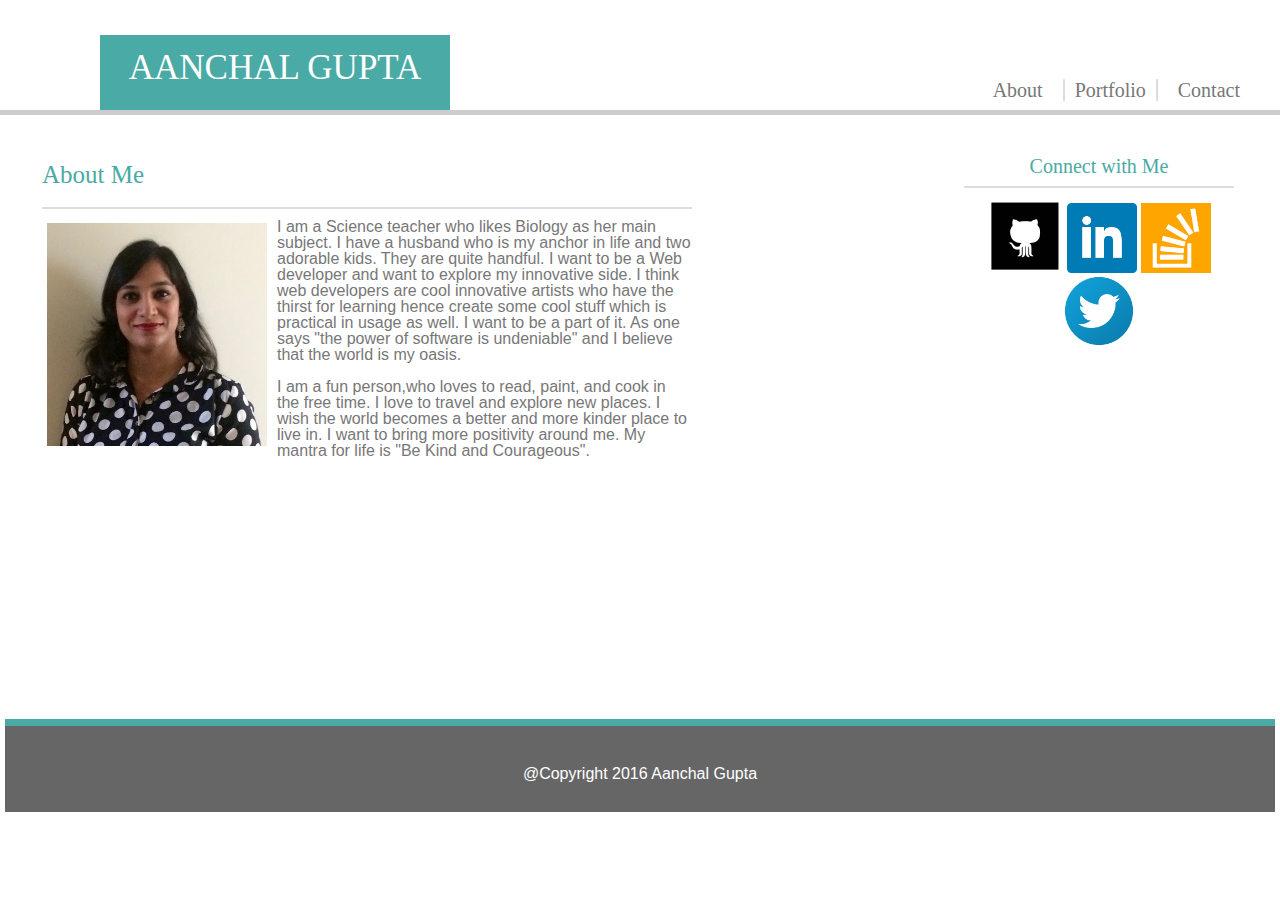
<file: Assignment1/index.html>
<!DOCTYPE html>
<html>
		<head>
			<title> About Me</title>
			<meta name="viewport" content="width=device-width, initial-scale=1">
			<link rel="stylesheet" type="text/css" href="assets/css/style.css">
			<link rel="stylesheet" type="text/css" href="assets/css/reset.css">                                                          
		</head>
<body>
	<div class="container">
		<div> 
			<header class="header">
			<h1 id="main-heading">AANCHAL GUPTA</h1> 
				<div class="right-heading">
					<a id="about" href="#"> About</a>
					<a id="portfolio" href="portfolio.html"> 
					Portfolio</a>				
					<a id="contact" href="contact.html">
					Contact</a>
				</div>
			</header>
		</div>
	<div>
		<section class="content">
			<h2 id="me">About Me</h2>			
			<p> <img id="my-image" src ="assets/images/Aanchal-pic.jpg" alt="Aanchal Gupta" width="220">I am a Science teacher who likes Biology as her main subject. I have a husband who is my anchor in life and two adorable kids. They are quite handful.
			I want to be a Web developer and want to explore my innovative side.
			I think web developers are cool innovative artists who have the thirst for learning hence create some cool stuff which is practical in usage as well. I want to be a part of it. As one says "the power of software is undeniable" and I believe that the world is my oasis. </p> <br> 
			<p>I am a fun person,who loves to read, paint, and cook in the free time. I love to travel and explore new places. I wish the world becomes a better and more kinder place to live in. I want to bring more positivity around me. My mantra for life is "Be Kind and Courageous".</p>
		</section>
	</div>
		<div class="side-bar">
			<h3 id="connect-me"> Connect with Me</h3>
			 <img id="github" src ="assets/images/github_square_black-128.png" alt="github icon" width="75">
			 <img id="linkedin" src ="assets/images/square-linkedin-128.png" alt=" linkedin icon" width="70">
			 <img id ="stack"
			 src="assets/images/stackoverflow.png" alt="stackoverflow icon" width="70">
			 <img id="twitter" src="assets/images/Twitter-128.png" alt="twitter icon" width="70">
		</div>		
		<div id="footer">
		 	@Copyright 2016 Aanchal Gupta
		 </div>
	</div>
</body>
</html>
</file>
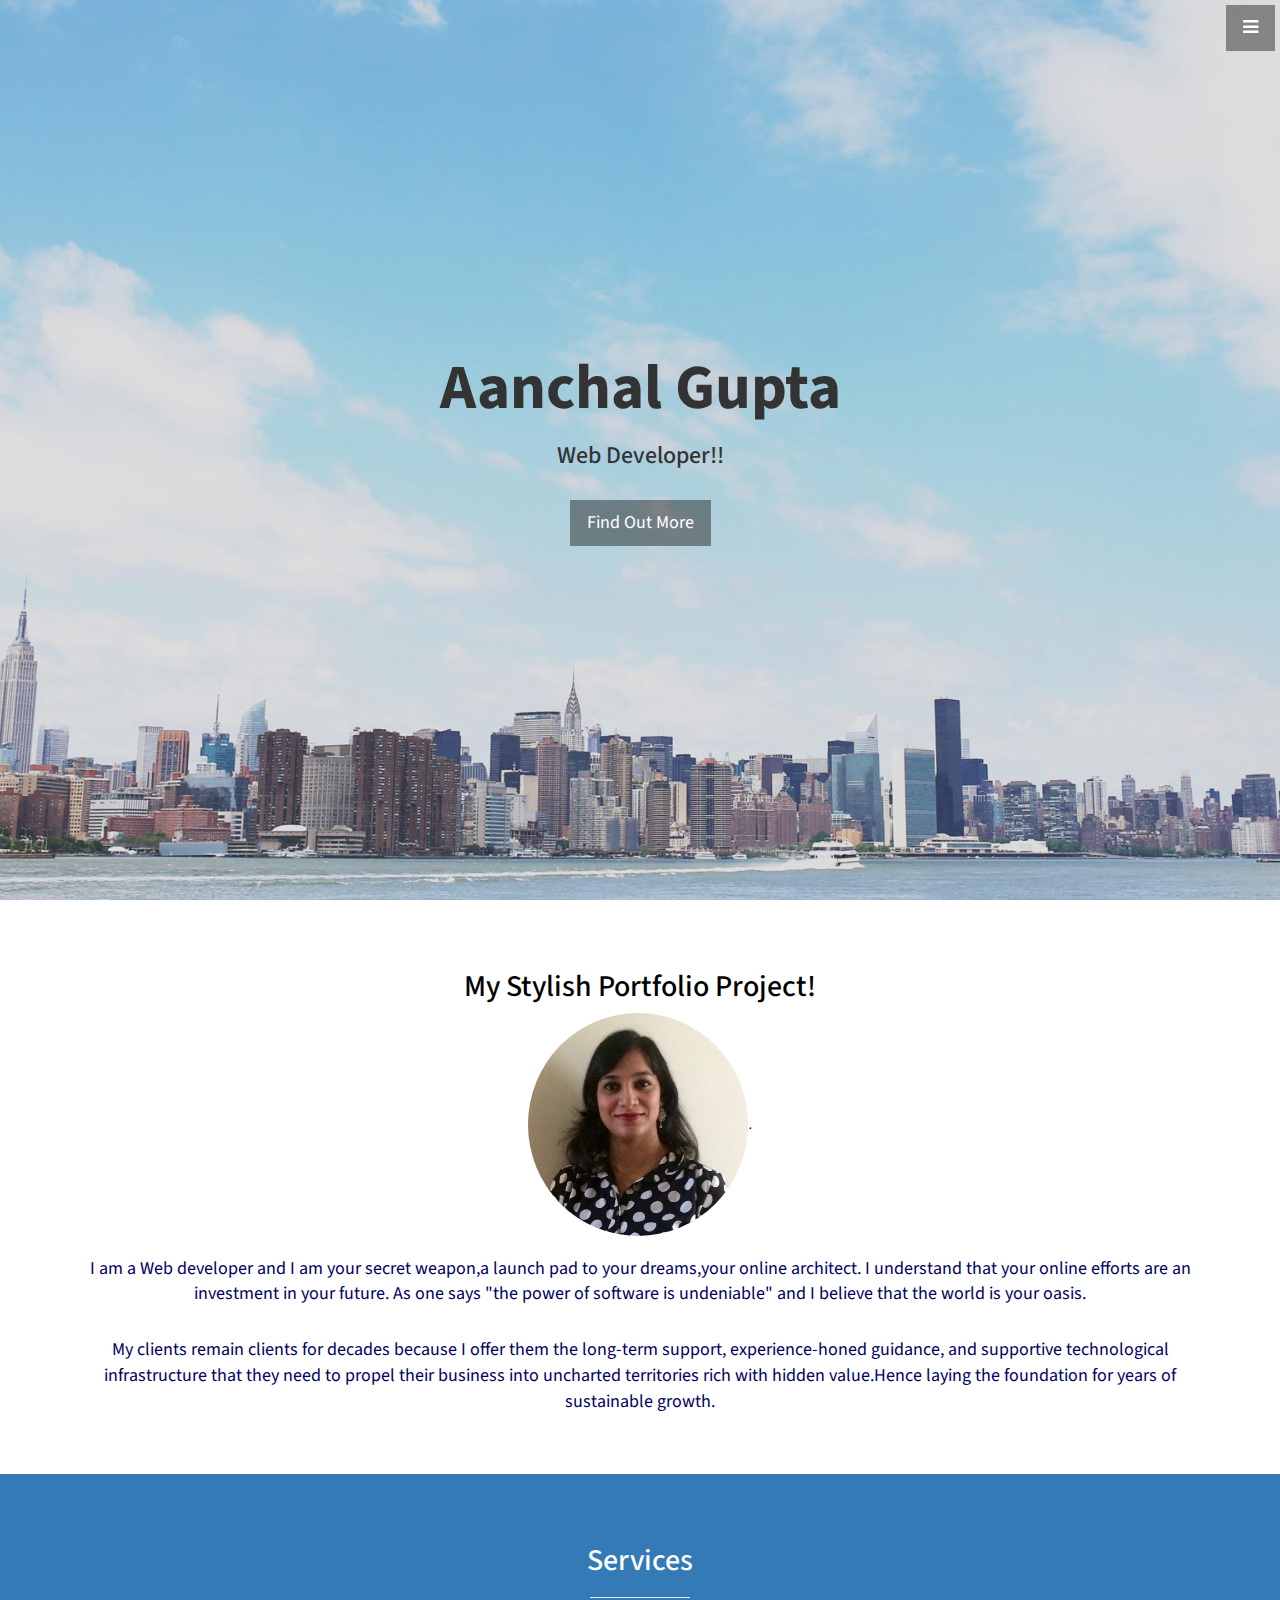
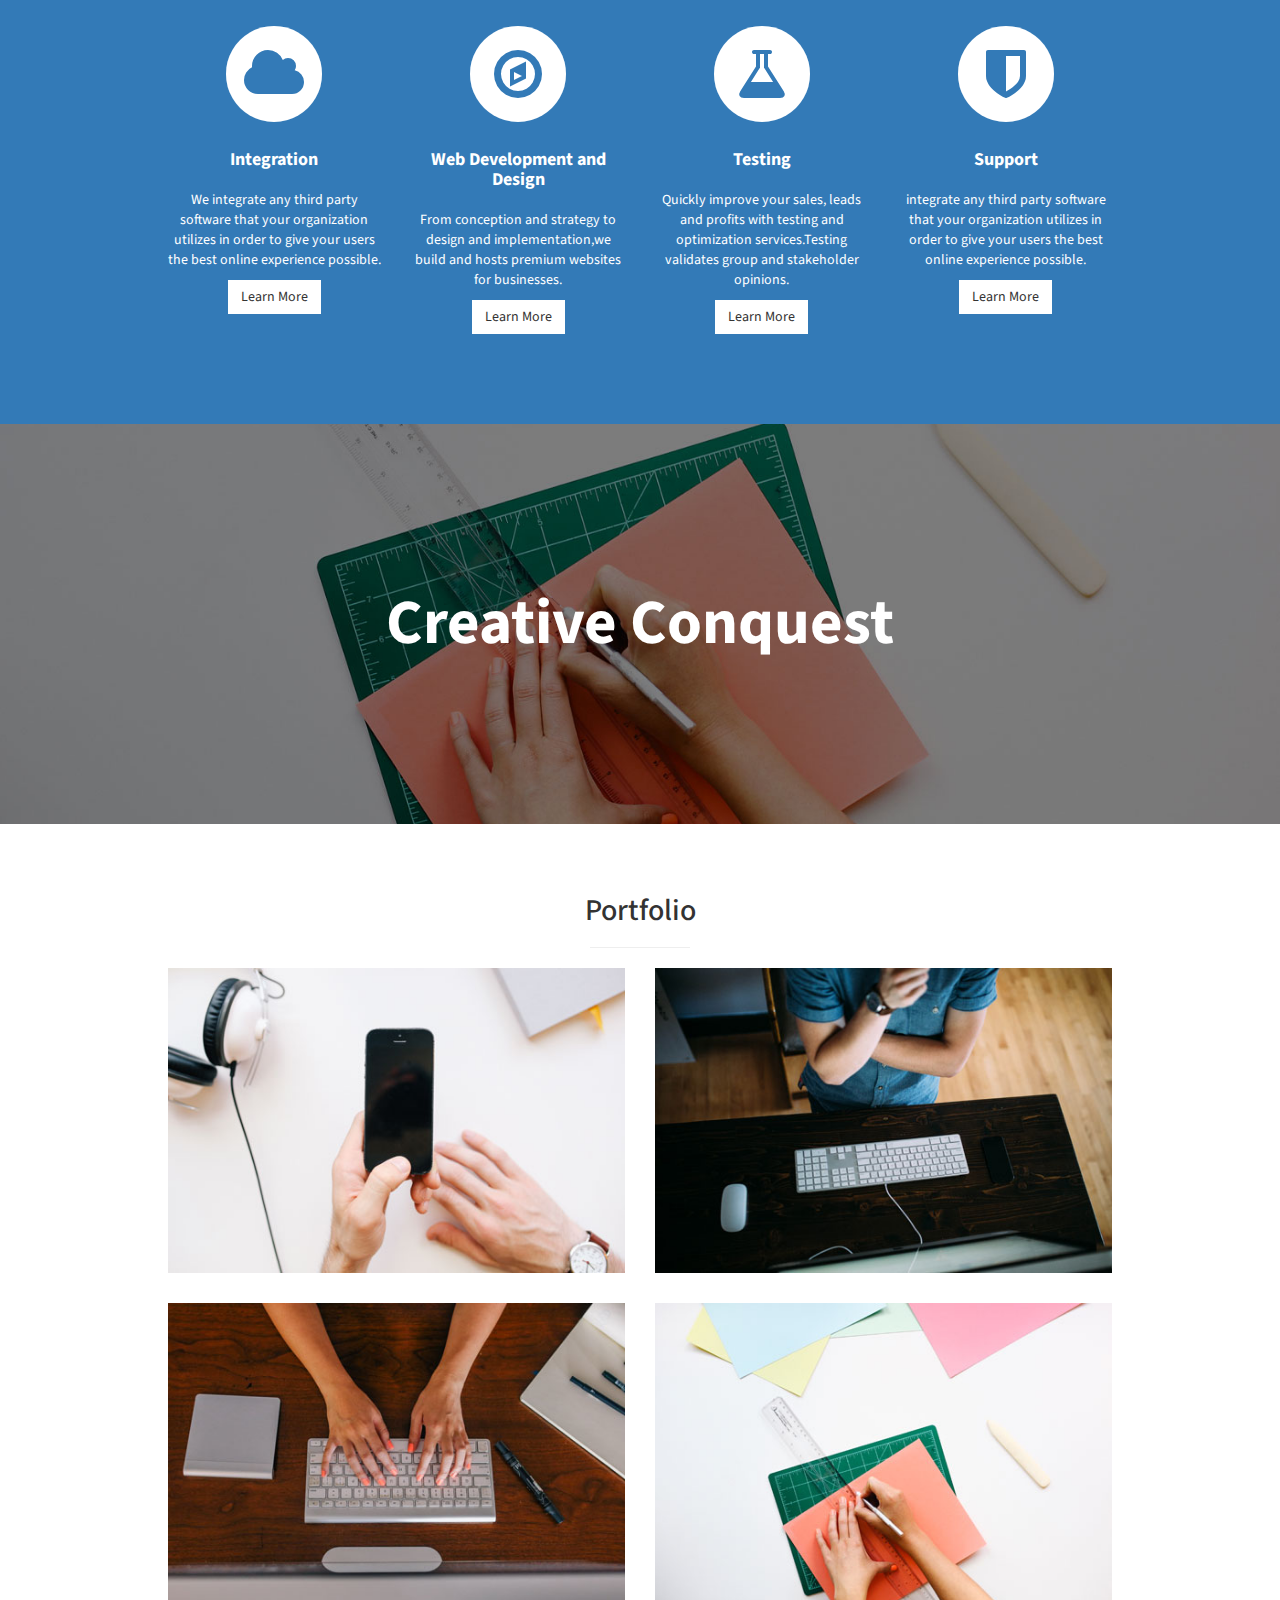
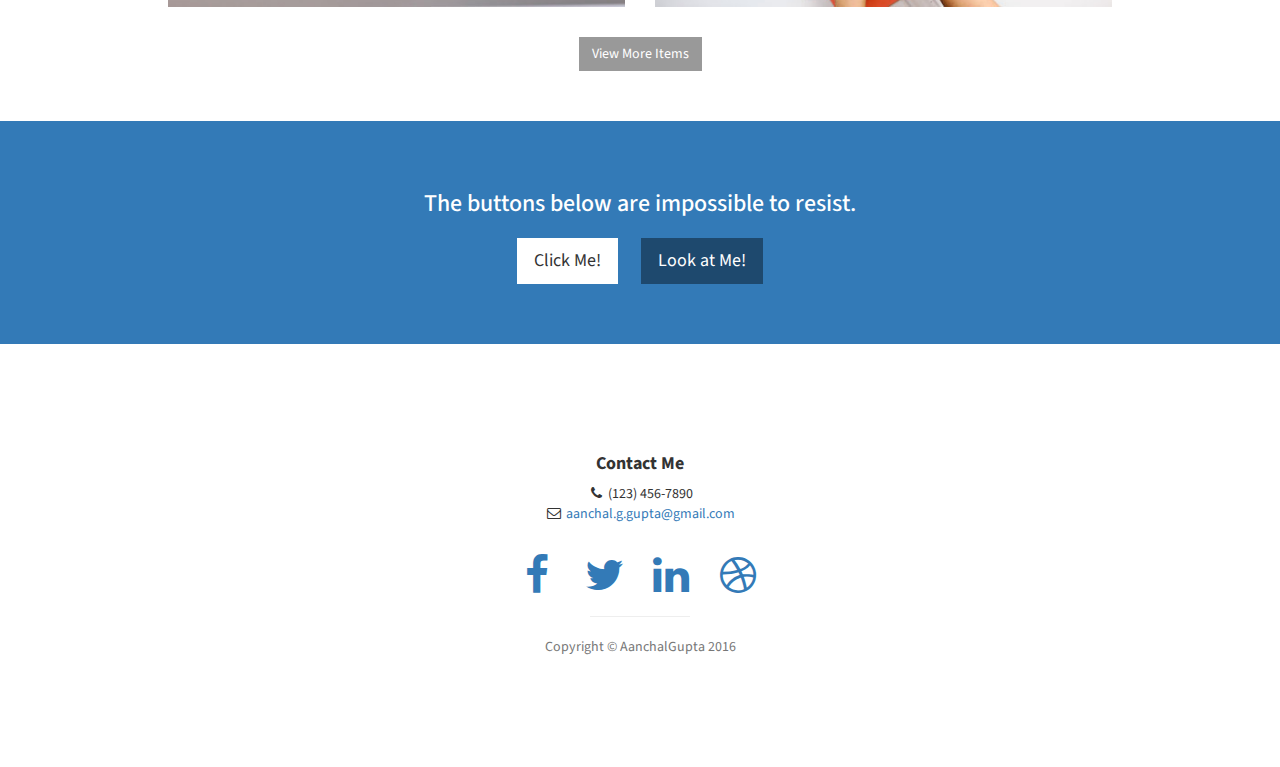
<file: Stylish-Assignment2/index.html>
<!DOCTYPE html>
<html lang="en">

<head>

    <meta charset="utf-8">
    <meta http-equiv="X-UA-Compatible" content="IE=edge">
    <meta name="viewport" content="width=device-width, initial-scale=1">
    <meta name="description" content="">
    <meta name="author" content="">

    <title>Stylish Portfolio</title>

    <!-- Bootstrap Core CSS -->
    <link href="css/bootstrap.min.css" rel="stylesheet">

    <!-- Custom CSS -->
    <link href="css/stylish-portfolio.css" rel="stylesheet">

    <!-- Custom Fonts -->
    <link href="font-awesome/css/font-awesome.min.css" rel="stylesheet" type="text/css">
    <link href="http://fonts.googleapis.com/css?family=Source+Sans+Pro:300,400,700,300italic,400italic,700italic" rel="stylesheet" type="text/css">

    <!-- HTML5 Shim and Respond.js IE8 support of HTML5 elements and media queries -->
    <!-- WARNING: Respond.js doesn't work if you view the page via file:// -->
    <!--[if lt IE 9]>
        <script src="https://oss.maxcdn.com/libs/html5shiv/3.7.0/html5shiv.js"></script>
        <script src="https://oss.maxcdn.com/libs/respond.js/1.4.2/respond.min.js"></script>
    <![endif]-->

</head>

<body>

    <!-- Navigation -->
    <a id="menu-toggle" href="#" class="btn btn-dark btn-lg toggle"><i class="fa fa-bars"></i></a>
    <nav id="sidebar-wrapper">
        <ul class="sidebar-nav">
            <a id="menu-close" href="#" class="btn btn-light btn-lg pull-right toggle"><i class="fa fa-times"></i></a>
            <li class="sidebar-brand">
                <a href="#top" onclick=$("#menu-close").click();>My Web My Way!!</a>
            </li>
            <li>
                <a href="#top" onclick=$("#menu-close").click();>Home</a>
            </li>
            <li>
                <a href="#about" onclick=$("#menu-close").click();>About</a>
            </li>
            <li>
                <a href="#services" onclick=$("#menu-close").click();>Services</a>
            </li>
            <li>
                <a href="#portfolio" onclick=$("#menu-close").click();>Portfolio</a>
            </li>
            <li>
                <a href="#contact" onclick=$("#menu-close").click();>Contact</a>
            </li>
        </ul>
    </nav>

    <!-- Header -->
    <header id="top" class="header">
        <div class="text-vertical-center">
            <h1>Aanchal Gupta</h1>
            <h3>Web Developer!!</h3>
            <br>
            <a href="#about" class="btn btn-dark btn-lg">Find Out More</a>
        </div>
    </header>

    <!-- About -->
    <section id="about" class="about">
        <div class="container">
            <div class="row">
                <div class="col-lg-12 text-center">
                    <h2 class="my"> My Stylish Portfolio Project!</h2>
                    <p class="lead"><img src ="img/Aanchal-pic.jpg" class="img-responsive img-circle margin" style="display:inline" alt="Aanchal Gupta" width="220">.</p>
                    <p class="para"> 
                            I am a Web developer and I am your secret weapon,a launch pad to your dreams,your online architect.
                            I understand that your online efforts are an investment in your future. As one says "the power of software is undeniable" and I believe that the world is your oasis. </p> 
                            <br> 
                            <p class="para">My clients remain clients for decades because I offer them the long-term support, experience-honed guidance, and supportive technological infrastructure that they need to propel their business into uncharted territories rich with hidden value.Hence laying the foundation for years of sustainable growth.</p>
                </div>
            </div>
            <!-- /.row -->
        </div>
        <!-- /.container -->
    </section>

    <!-- Services -->
    <!-- The circle icons use Font Awesome's stacked icon classes. For more information, visit http://fontawesome.io/examples/ -->
    <section id="services" class="services bg-primary">
        <div class="container">
            <div class="row text-center">
                <div class="col-lg-10 col-lg-offset-1">
                    <h2>Services</h2>
                    <hr class="small">
                    <div class="row">
                        <div class="col-md-3 col-sm-6">
                            <div class="service-item">
                                <span class="fa-stack fa-4x">
                                <i class="fa fa-circle fa-stack-2x"></i>
                                <i class="fa fa-cloud fa-stack-1x text-primary"></i>
                            </span>
                                <h4 class="service-heads">
                                    <strong>Integration</strong>
                                </h4>
                                <p> We integrate any third party software that your organization utilizes in order to give your users the best online experience possible.</p>
                                <a href="#" class="btn btn-light">Learn More</a>
                            </div>
                        </div>
                        <div class="col-md-3 col-sm-6">
                            <div class="service-item">
                                <span class="fa-stack fa-4x">
                                <i class="fa fa-circle fa-stack-2x"></i>
                                <i class="fa fa-compass fa-stack-1x text-primary"></i>
                            </span>
                                <h4 class="service-heads">
                                    <strong>Web Development and Design</strong>
                                </h4>
                                <p>From conception and strategy to design and implementation,we build and hosts premium websites for businesses. </p>
                                <a href="#" class="btn btn-light">Learn More</a>
                            </div>
                        </div>
                        <div class="col-md-3 col-sm-6">
                            <div class="service-item">
                                <span class="fa-stack fa-4x">
                                <i class="fa fa-circle fa-stack-2x"></i>
                                <i class="fa fa-flask fa-stack-1x text-primary"></i>
                            </span>
                                <h4 class="service-heads">
                                    <strong>Testing</strong>
                                </h4>
                                <p>Quickly improve your sales, leads and profits with testing and optimization services.Testing validates group and stakeholder opinions.</p>
                                <a href="#" class="btn btn-light">Learn More</a>
                            </div>
                        </div>
                        <div class="col-md-3 col-sm-6">
                            <div class="service-item">
                                <span class="fa-stack fa-4x">
                                <i class="fa fa-circle fa-stack-2x"></i>
                                <i class="fa fa-shield fa-stack-1x text-primary"></i>
                            </span>
                                <h4 class="service-heads">
                                    <strong>Support</strong>
                                </h4>
                                <p>integrate any third party software that your organization utilizes in order to give your users the best online experience possible.</p>
                                <a href="#" class="btn btn-light">Learn More</a>
                            </div>
                        </div>
                    </div>
                    <!-- /.row (nested) -->
                </div>
                <!-- /.col-lg-10 -->
            </div>
            <!-- /.row -->
        </div>
        <!-- /.container -->
    </section>

    <!-- Callout -->
    <aside class="callout">
        <div class="text-vertical-center">
            <h1>Creative Conquest</h1>
        </div>
    </aside>

    <!-- Portfolio -->
    <section id="portfolio" class="portfolio">
        <div class="container">
            <div class="row">
                <div class="col-lg-10 col-lg-offset-1 text-center">
                    <h2>Portfolio</h2>
                    <hr class="small">
                    <div class="row">
                        <div class="col-md-6">
                            <div class="portfolio-item">
                                <a href="#">
                                    <img class="img-portfolio img-responsive" src="img/portfolio-1.jpg">
                                </a>
                            </div>
                        </div>
                        <div class="col-md-6">
                            <div class="portfolio-item">
                                <a href="#">
                                    <img class="img-portfolio img-responsive" src="img/portfolio-2.jpg">
                                </a>
                            </div>
                        </div>
                        <div class="col-md-6">
                            <div class="portfolio-item">
                                <a href="#">
                                    <img class="img-portfolio img-responsive" src="img/portfolio-3.jpg">
                                </a>
                            </div>
                        </div>
                        <div class="col-md-6">
                            <div class="portfolio-item">
                                <a href="#">
                                    <img class="img-portfolio img-responsive" src="img/portfolio-4.jpg">
                                </a>
                            </div>
                        </div>
                    </div>
                    <!-- /.row (nested) -->
                    <a href="#" class="btn btn-dark">View More Items</a>
                </div>
                <!-- /.col-lg-10 -->
            </div>
            <!-- /.row -->
        </div>
        <!-- /.container -->
    </section>

    <!-- Call to Action -->
    <aside class="call-to-action bg-primary">
        <div class="container">
            <div class="row">
                <div class="col-lg-12 text-center">
                    <h3>The buttons below are impossible to resist.</h3>
                    <a href="#" class="btn btn-lg btn-light">Click Me!</a>
                    <a href="#" class="btn btn-lg btn-dark">Look at Me!</a>
                </div>
            </div>
        </div>
    </aside>
    <!-- Footer -->
    <footer>
        <div class="container">
            <div class="row">
                <div class="col-lg-10 col-lg-offset-1 text-center">
                    <h4><strong>Contact Me</strong>
                    </h4>                  
                    <ul class="list-unstyled">
                        <li><i class="fa fa-phone fa-fw"></i> (123) 456-7890</li>
                        <li><i class="fa fa-envelope-o fa-fw"></i> <a href="mailto:name@example.com">aanchal.g.gupta@gmail.com</a>
                        </li>
                    </ul>
                    <br>
                    <ul class="list-inline">
                        <li>
                            <a href="#"><i class="fa fa-facebook fa-fw fa-3x"></i></a>
                        </li>
                        <li>
                            <a href="#"><i class="fa fa-twitter fa-fw fa-3x"></i></a>
                        </li>
                        <li>
                            <a href="#"><i class="fa fa-fw fa-linkedin fa-fw fa-3x"></i></a>
                        </li>
                        <li>
                            <a href="#"><i class="fa fa-dribbble fa-fw fa-3x"></i></a>
                        </li>
                    </ul>
                    <hr class="small">
                    <p class="text-muted">Copyright &copy; AanchalGupta 2016</p>
                </div>
            </div>
        </div>
        <a id="to-top" href="#top" class="btn btn-dark btn-lg"><i class="fa fa-chevron-up fa-fw fa-1x"></i></a>
    </footer>

    <!-- jQuery -->
    <script src="js/jquery.js"></script>

    <!-- Bootstrap Core JavaScript -->
    <script src="js/bootstrap.min.js"></script>

    <!-- Custom Theme JavaScript -->
    <script>
    // Closes the sidebar menu
    $("#menu-close").click(function(e) {
        e.preventDefault();
        $("#sidebar-wrapper").toggleClass("active");
    });
    // Opens the sidebar menu
    $("#menu-toggle").click(function(e) {
        e.preventDefault();
        $("#sidebar-wrapper").toggleClass("active");
    });
    // Scrolls to the selected menu item on the page
    $(function() {
        $('a[href*=#]:not([href=#],[data-toggle],[data-target],[data-slide])').click(function() {
            if (location.pathname.replace(/^\//, '') == this.pathname.replace(/^\//, '') || location.hostname == this.hostname) {
                var target = $(this.hash);
                target = target.length ? target : $('[name=' + this.hash.slice(1) + ']');
                if (target.length) {
                    $('html,body').animate({
                        scrollTop: target.offset().top
                    }, 1000);
                    return false;
                }
            }
        });
    });
    //#to-top button appears after scrolling
    var fixed = false;
    $(document).scroll(function() {
        if ($(this).scrollTop() > 250) {
            if (!fixed) {
                fixed = true;
                // $('#to-top').css({position:'fixed', display:'block'});
                $('#to-top').show("slow", function() {
                    $('#to-top').css({
                        position: 'fixed',
                        display: 'block'
                    });
                });
            }
        } else {
            if (fixed) {
                fixed = false;
                $('#to-top').hide("slow", function() {
                    $('#to-top').css({
                        display: 'none'
                    });
                });
            }
        }
    });
    // Disable Google Maps scrolling
    // See http://stackoverflow.com/a/25904582/1607849
    // Disable scroll zooming and bind back the click event
    var onMapMouseleaveHandler = function(event) {
        var that = $(this);
        that.on('click', onMapClickHandler);
        that.off('mouseleave', onMapMouseleaveHandler);
        that.find('iframe').css("pointer-events", "none");
    }
    var onMapClickHandler = function(event) {
            var that = $(this);
            // Disable the click handler until the user leaves the map area
            that.off('click', onMapClickHandler);
            // Enable scrolling zoom
            that.find('iframe').css("pointer-events", "auto");
            // Handle the mouse leave event
            that.on('mouseleave', onMapMouseleaveHandler);
        }
        // Enable map zooming with mouse scroll when the user clicks the map
    $('.map').on('click', onMapClickHandler);
    </script>

</body>

</html>
</file>
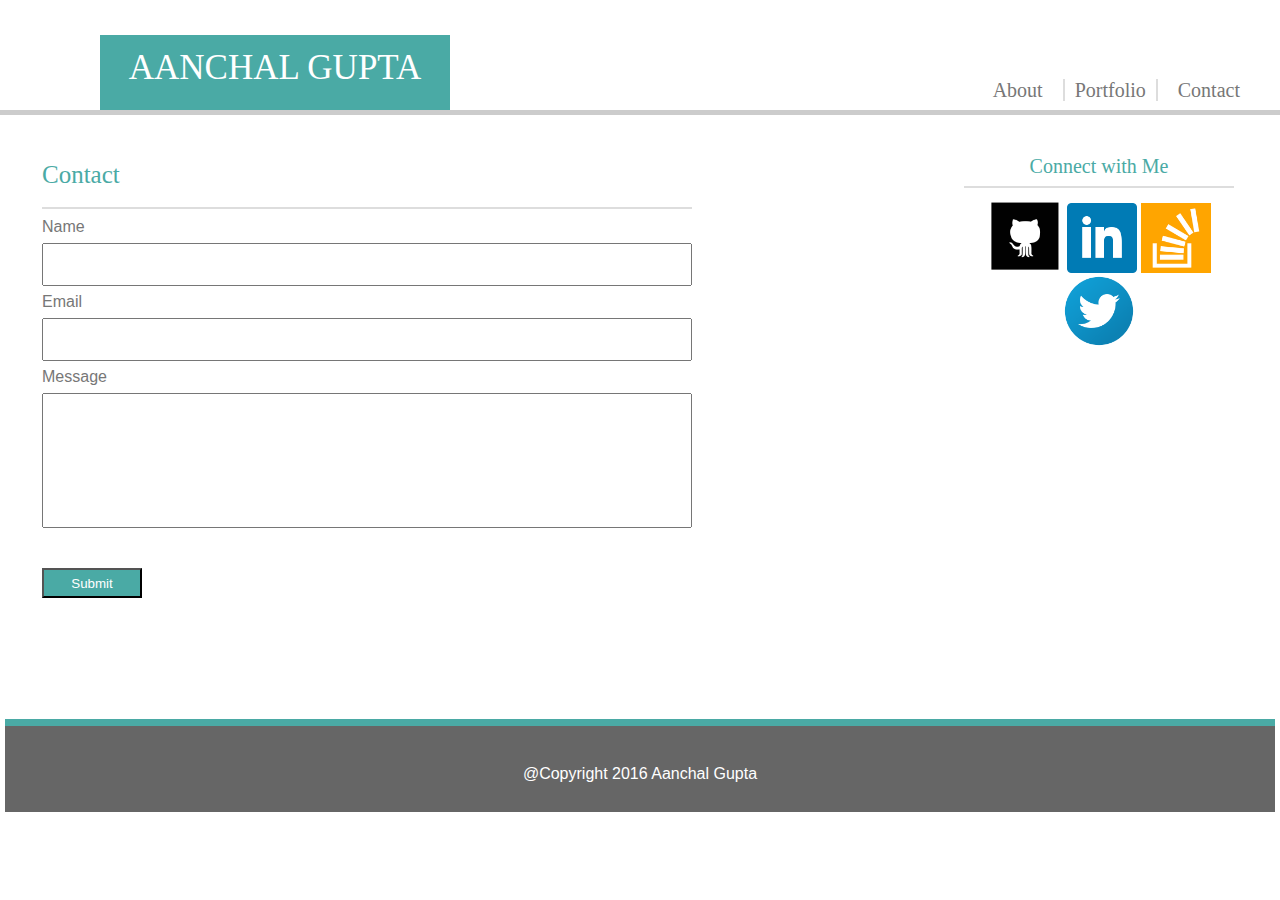
<file: Assignment1/contact.html>
<!DOCTYPE html>
<html>
	<head>
		<title> Contact Page</title>
		<meta name="viewport" content="width=device-width, initial-scale=1">

		<link rel="stylesheet" type="text/css" href="assets/css/style.css">
		<link rel="stylesheet" type="text/css" href="assets/css/reset.css">                                                          
	</head>
	<body>
	<div class="container">
				<div> 
					<header class="header">
						<h1 id="main-heading">AANCHAL GUPTA</h1> 
							<div class="right-heading">
							<a id="about" href="index.html"> About 
							</a>
							<a id="portfolio" href="portfolio.html"> Portfolio</a>
							<a id="contact" href="#">Contact</a>
							</div>
					</header>
				</div>
		<div>
			<section class="content">
					<h2 id="me">Contact</h2>
					<form action="#">
			  		Name <br>	
					  <input type="text" id="na"
					 	name="Name">
					  <br>
					  Email <br>
					  <input type="text" id="mail" email="Email">
					  <br>
					  Message <br>
					  <input type="text" id="m1" message="Message">
					  <br>
					  <br>
					  <br>
					  <input type="submit" id="sub" value="Submit">
					  <br>
					</form>
			</section>
		</div>
		<div class="side-bar">
				<h3 id="connect-me"> Connect with Me</h3>
				 <img id="github" src ="assets/images/github_square_black-128.png" alt="github icon" width="75">
				 <img id="linkedin" src ="assets/images/square-linkedin-128.png" alt=" linkedin icon" width="70">
				 <img id ="stack"
				 src="assets/images/stackoverflow.png" alt="stackoverflow icon" width="70">
				 <img id="twitter" src="assets/images/Twitter-128.png" alt="twitter icon" width="70">
		</div>
	 	<div id="footer">
		 	@Copyright 2016 Aanchal Gupta
		</div>
	</div>
	</body>
 </html>
</file>
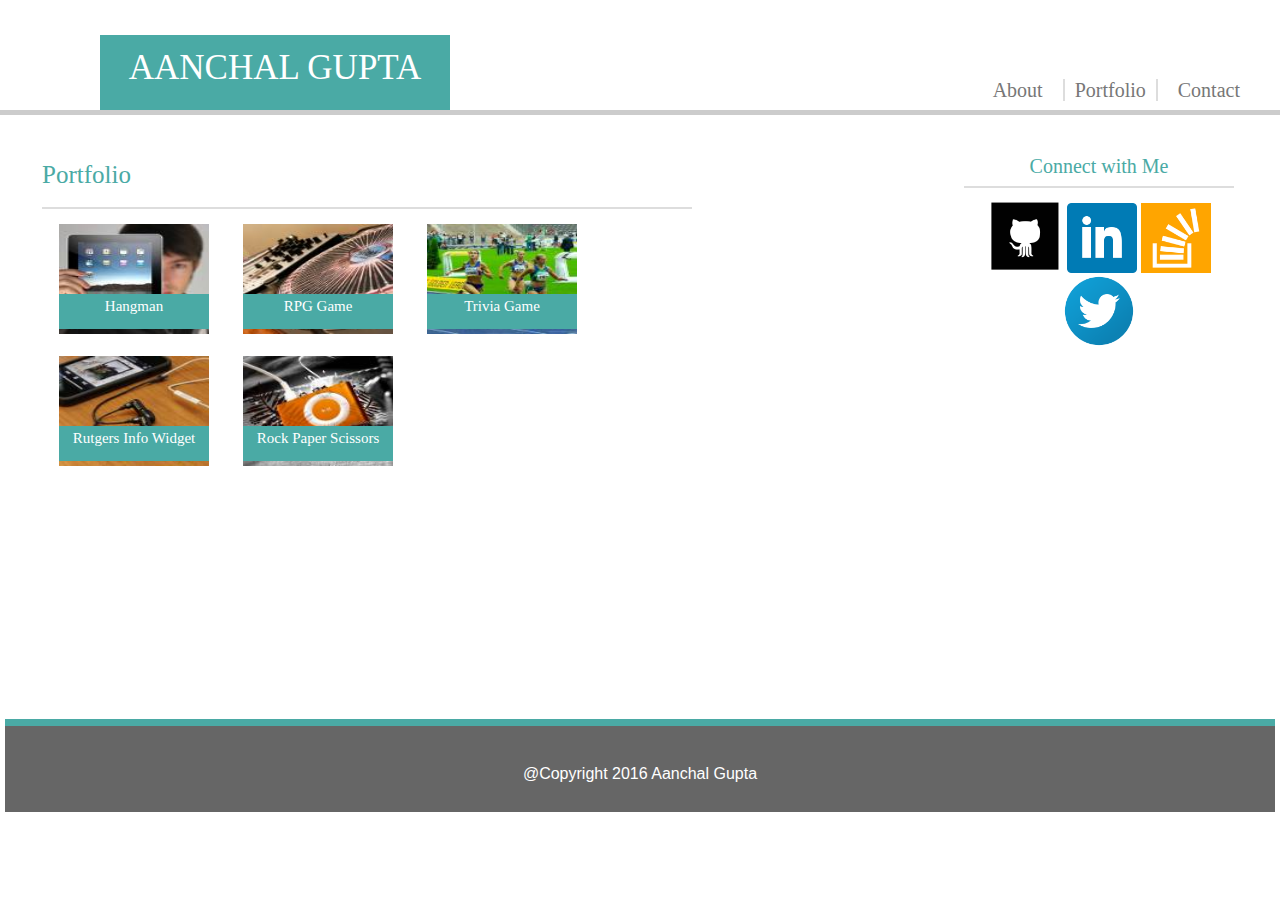
<file: Assignment1/portfolio.html>
<!DOCTYPE html>
<html>
	<head>
		<title> Portfolio</title>
		<meta name="viewport" content="width=device-width, initial-scale=1">
		<link rel="stylesheet" type="text/css" href="assets/css/style.css">
		<link rel="stylesheet" type="text/css" href="assets/css/reset.css">
	</head>
	<body>
		<div class="container">
			<div> 
				<header class="header">
				<h1 id="main-heading">AANCHAL GUPTA</h1> 
					<div class="right-heading">
					<a id="about" href="index.html"> About</a>
					<a id="portfolio" href="#"> Portfolio</a>
					<a id="contact" href="contact.html">Contact</a>
					</div>
				</header>
			</div>
			<div>
				<section class="content">
					<h2 id="me">Portfolio</h2>
					<div>
					<img id="p1" src="assets/images/lorempixel.jpg" width="150" height="110">
					<h3  id="hman"> Hangman</h3>
					</div>
					<div>
					<img id="p2" src="assets/images/lorempixel-1.jpg" width="150" height="110">
					<h3  id="rgame">RPG Game</h3>
					</div>
					<div>
					<img id="p3" src="assets/images/lorempixel-5.jpg" width="150" height="110">
					<h3  id="tgame">Trivia Game</h3>
					</div>
					<div>
					<img id="p4" src="assets/images/lorempixel-3.jpg" width="150" height="110">
					<h3 id="rutgers">Rutgers Info Widget</h3>
					</div>
					<div>
					<img id="p5" src="assets/images/lorempixel-6.jpg" width="150" height="110">
					<h3 id="rock"> Rock Paper Scissors</h3>
					</div>			
				</section>
			</div>
			<div class="side-bar">
					<h3 id="connect-me"> Connect with Me</h3>
					 <img id="github" src ="assets/images/github_square_black-128.png" alt="github icon" width="75">
					 <img id="linkedin" src ="assets/images/square-linkedin-128.png" alt=" linkedin icon" width="70">
					 <img id ="stack" src="assets/images/stackoverflow.png" alt="stackoverflow icon" width="70">					 
					 <img id="twitter" src="assets/images/Twitter-128.png" alt="twitter icon" width="70">
		 	</div>		
		 	<div id="footer">
		 	@Copyright 2016 Aanchal Gupta
		 	</div>
		</div>
	</body>
 </html>
</file>
<file: Assignment1/assets/css/style.css>
.container{
			background-image: url("https://www.transparenttextures.com/patterns/brushed-alum-dark.png");
			width:100%;
			height:100%;
			margin:auto;
			font-family: "Arial",Helvetica, sans-serif;
}
.header{	position:static; 
			background-color: #ffffff;
			border-bottom:5px solid #cccccc;	  
			font-family: "Georgia",Times, "Times New Roman",serif;
}
#main-heading{           
			padding-top:15px;
		    background-color:#4aaaa5;
		    color:white;
		    text-align:center;
		    width:350px;
		    height:60px;	    
		    margin-top: 35px;
		    margin-left:100px;
		    margin-bottom:0px;	    
		    font-family:"Georgia",Times, "Times New Roman",serif;
		    font-size: 35px;
		}
.right-heading{
			color:#777777;
		    text-align:right;
		    width:270px;
		    height:30px;	    
		    margin-top:-30px;
		    float:right;
		    margin-right:40px;
		    font-size: 20px;	    	    
		    font-family:"Georgia",Times, "Times New Roman",serif;
		    word-spacing: 15px;
				}
	#about{
			color:#777777;
			text-decoration: none;		
	}
	#about:visited{
			color:green;
			
		}
		#about:hover{
			color:yellow;
		}
		#about:active{
			color:red;
		}
	#portfolio{
			color:#777777;
			text-decoration: none;
			border-left: 2px solid #dddddd;
			border-right: 2px solid #dddddd;
			padding-left: 10px;
			padding-right: 10px;
		}
	#portfolio:visited{
			color:green;
			
		}
		#portfolio:hover{
			color:yellow;
			}


		#portfolio:active{
			color:red;
			}
			
		#contact{
			color:#777777;
			text-decoration: none;		
			}
		#contact:visited{
				color:green;
			}
		#contact:hover{
				color:yellow;
			}
		#contact:active{
				color:red;
			}
.content{
				padding: 2em;	
		    color:#777777;
		    background-color:#ffffff;	    
				margin-top:25px;
				float:left;
				width:100%;	
				max-width:650px;
				height:500px;
				text-align: left;
				margin-left:10px;
				margin-right: 10px;
	    	margin-bottom:15px;
	    	font-family:"Arial","Helvetica Neue",Helvetica,sans-serif;
			}

#p1,#p2,#p3,#p4,#p5{

			position:relative;
			float:left;
			margin:10px;
			padding:7px;
			margin-top:-2px;	
		}

#hman,#rgame,#tgame,#rutgers,#rock {
			position: relative;
		    background-color:#4aaaa5;
		    color:white;
		    text-align:center;
		    width:150px;
		    height:30px;	    
		    margin-top:75px;	    
		    float: left;
		    font-family:"Georgia",Times, "Times New Roman",serif;
		    font-size:15px;
		   	padding-top: 5px;
		    margin-left:-167px;
			}

input[type=text] {
		    width: 100%;
		    padding: 12px 20px;
		    margin: 8px 0;
		    box-sizing: border-box;
		}
#m1{
			height:135px;
		}
#sub{
				background-color:#4aaaa5;
		    color:white;
		    text-align:center;
		    width:100px;
		    height:30px;
		    margin-bottom: 10px;
}
#me{
			font-size:25px;
			color:#4aaaa5;
			border-bottom: 2px solid #dddddd;
			padding-bottom:20px;
			margin-top:-10px; 
			margin-bottom: 10px;
			font-family:"Georgia",Times, "Times New Roman",serif;
			}

#my-image{
			float:left;
			margin:10px;
			margin-left: 5px;
			margin-top: 4px;
			}

.side-bar{
			padding: 1em;
			color:#4aaaa5;
		  background-color:#ffffff;
	   	margin-top:25px;	   	
			float:right;
			width:100%;
			max-width:270px;
			height:180px;
			text-align: center;	    	
    	margin-right:30px;	    		
    	font-family:"Georgia",Times, "Times New Roman",serif;	
    	}

  #connect-me{
			font-size:20px;
			color:#4aaaa5;
			border-bottom: 2px solid #dddddd;
			padding-bottom:10px;
			margin-bottom: 10px; 
			font-family:"Georgia",Times, "Times New Roman",serif;
    	}

#footer{
				padding:2.5em;
	    	color:#ffffff;
	    	margin:5px;
		    background-color:#666666;
		   	text-align: center;
		    clear:both;
				border-top: 7px solid #4aaaa5 ;
				font-family:"Arial","Helvetica Neue",Helvetica,sans-serif;	
				padding-bottom:30px;
			}
		
			@media only screen and (max-width: 640px) {
				   /* For Mobile:*/
				   
				}
			@media only screen and (max-width: 768px) {
			   		 /* For tablets: */
			    
			}

			@media only screen and (max-width: 980px) {
			    /* For desktop:*/ 
			   
			}
</file>
<file: Stylish-Assignment2/css/stylish-portfolio.css>
/*!
 * Start Bootstrap - Stylish Portfolio (http://startbootstrap.com/)
 * Copyright 2013-2016 Start Bootstrap
 * Licensed under MIT (https://github.com/BlackrockDigital/startbootstrap/blob/gh-pages/LICENSE)
 */

/* Global Styles */

html,
body {
    width: 100%;
    height: 100%;
}

body {
    font-family: "Source Sans Pro","Helvetica Neue",Helvetica,Arial,sans-serif;
}

.text-vertical-center {
    display: table-cell;
    text-align: center;
    vertical-align: middle;
}
.my{
  color:black;  

}
.para{
    font-size: 18px;
    color:#000062;
}
.text-vertical-center h1 {
    margin: 0;
    padding: 0;
    font-size: 4.5em;
    font-weight: 700;
}

/* Custom Button Styles */

.btn-dark {
    border-radius: 0;
    color: #fff;
    background-color: rgba(0,0,0,0.4);
}

.btn-dark:hover,
.btn-dark:focus,
.btn-dark:active {
    color: #fff;
    background-color: rgba(0,0,0,0.7);
}

.btn-light {
    border-radius: 0;
    color: #333;
    background-color: rgb(255,255,255);

}

.btn-light:hover,
.btn-light:focus,
.btn-light:active {
    color: #333;
    background-color: rgba(255,255,255,0.8);
}

/* Custom Horizontal Rule */

hr.small {
    max-width: 100px;
}

/* Side Menu */

#sidebar-wrapper {
    z-index: 1000;
    position: fixed;
    right: 0;
    width: 250px;
    height: 100%;
    transform: translateX(250px);
    overflow-y: auto;
    background: #222;
    -webkit-transition: all 0.4s ease 0s;
    -moz-transition: all 0.4s ease 0s;
    -ms-transition: all 0.4s ease 0s;
    -o-transition: all 0.4s ease 0s;
    transition: all 0.4s ease 0s;
}

.sidebar-nav {
    position: absolute;
    top: 0;
    width: 250px;
    margin: 0;
    padding: 0;
    list-style: none;
}

.sidebar-nav li {
    text-indent: 20px;
    line-height: 40px;
}

.sidebar-nav li a {
    display: block;
    text-decoration: none;
    color: #999;
}

.sidebar-nav li a:hover {
    text-decoration: none;
    color: #fff;
    background: rgba(255,255,255,0.2);
}

.sidebar-nav li a:active,
.sidebar-nav li a:focus {
    text-decoration: none;
}

.sidebar-nav > .sidebar-brand {
    height: 55px;
    font-size: 18px;
    line-height: 55px;
}

.sidebar-nav > .sidebar-brand a {
    color: #999;
}

.sidebar-nav > .sidebar-brand a:hover {
    color: #fff;
    background: none;
}

#menu-toggle {
    z-index: 1;
    position: fixed;
    top: 0;
    right: 0;
}

#sidebar-wrapper.active {
    right: 250px;
    width: 250px;
    -webkit-transition: all 0.4s ease 0s;
    -moz-transition: all 0.4s ease 0s;
    -ms-transition: all 0.4s ease 0s;
    -o-transition: all 0.4s ease 0s;
    transition: all 0.4s ease 0s;
}

.toggle {
    margin: 5px 5px 0 0;
}

/* Header */

.header {
    display: table;
    position: relative;
    width: 100%;
    height: 100%;
    background: url(../img/bg.jpg) no-repeat center center scroll;
    -webkit-background-size: cover;
    -moz-background-size: cover;
{}    background-size: cover;
    -o-background-size: cover;
}

/* About */

.about {
    padding: 50px 0;
}

/* Services */

.services {
    padding: 50px 0;
}
.service-heads{
    padding:10px;
    
}

.service-item {
    margin-bottom: 40px;
}

/* Callout */

.callout {
    display: table;
    width: 100%;
    height: 400px;
    color: #fff;
    background: url(../img/callout.jpg) no-repeat center center scroll;
    -webkit-background-size: cover;
    -moz-background-size: cover;
    background-size: cover;
    -o-background-size: cover;
}

/* Portfolio */

.portfolio {
    padding: 50px 0;
}

.portfolio-item {
    margin-bottom: 30px;
}

.img-portfolio {
    margin: 0 auto;
}

.img-portfolio:hover {
    opacity: 0.8;
}

/* Call to Action */

.call-to-action {
    padding: 50px 0;
}

.call-to-action .btn {
    margin: 10px;
}

/* Map */

.map {
    height: 500px;
}

@media(max-width:768px) {
    .map {
        height: 75%;
    }
}

.map iframe {
    pointer-events: none;
}

/* Footer */

footer {
    padding: 100px 0;
}

#to-top {
  display: none;
  position: fixed;
  bottom: 5px;
  right: 5px;
}
</file>
